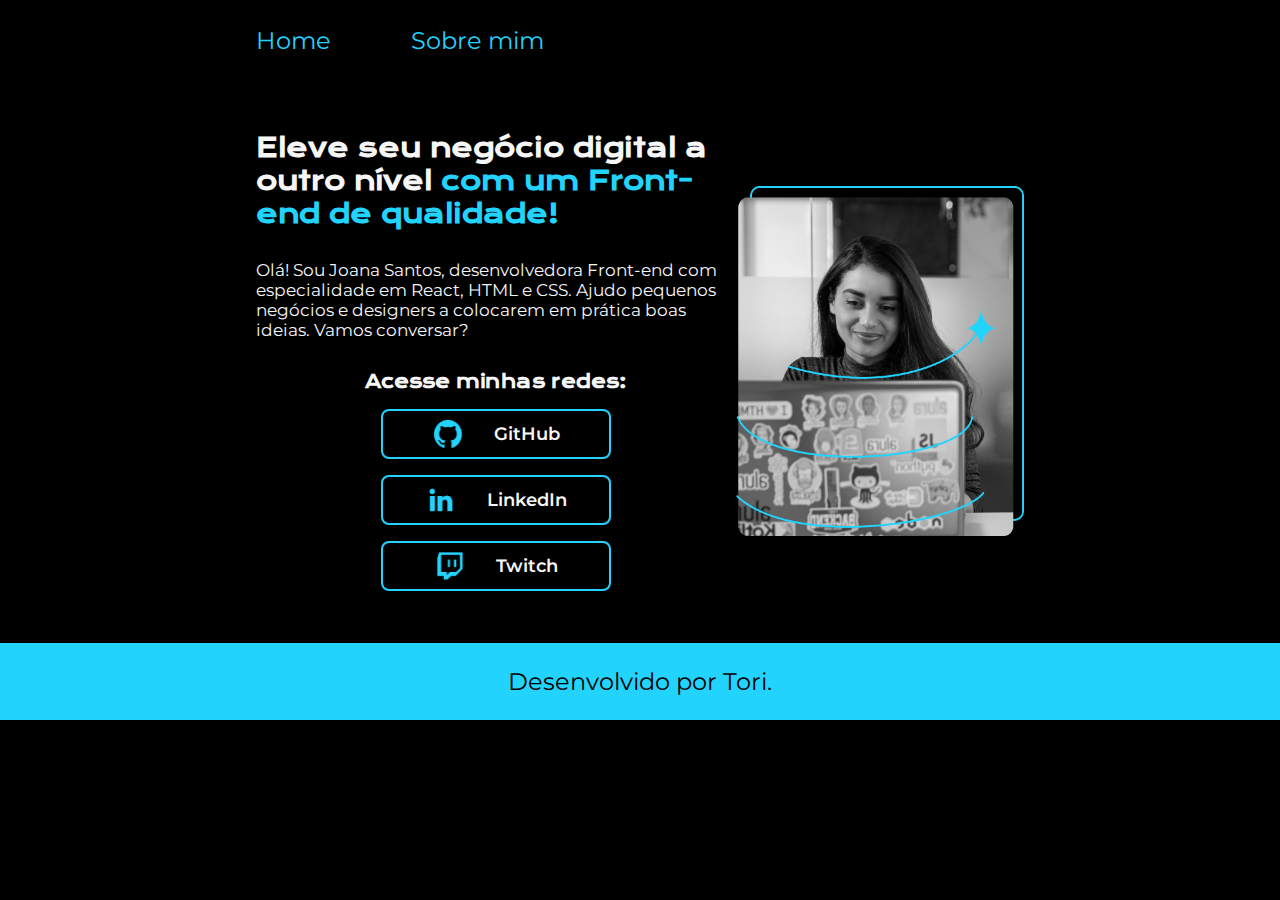
<file: index.html>
<!DOCTYPE html>
<html lang="pt-br">

<head>
    <meta charset="UTF-8">
    <meta http-equiv="X-UA-Compatible" content="IE=edge">
    <meta name="viewport" content="width=device-width, initial-scale=1.0">
    <title>Portfolio</title>
    <link rel="stylesheet" href="style.css">
    <link rel="stylesheet" href="reset.css">
</head>

<body>
    <header>
        <nav>
            <ul class="menu">
                <li><a href="#" target="_blank">Home</a></li>
                <li><a href="./about-me/index.html" target="_blank">Sobre mim</a></li>
            </ul>
        </nav>
    </header>
    <main class="apresentacao">
        <section class="apresentacao__conteudo">
            <h1 class="apresentacao__conteudo__titulo">
                Eleve seu negócio digital a outro nível <strong class="titulo-destaque">com um Front-end de qualidade!</strong>
            </h1>
            <p class="apresentacao__conteudo__texto">
                Olá! Sou Joana Santos, desenvolvedora Front-end com especialidade em React, HTML e CSS. Ajudo pequenos negócios e designers a colocarem em prática boas ideias. Vamos conversar?
            </p>
            <div class="apresentacao__links">
                <h2 class="apresentacao__links__titulo">Acesse minhas redes:</h2>
                <a class="apresentacao__links__link" href="#" target="_blank"> <img src="./assets/github.png" alt="Ícone Github">GitHub</a>
                <a class="apresentacao__links__link" href="#" target="_blank"> <img src="./assets/linkedin.png" alt="Ícone LinkedIn">LinkedIn</a>
                <a class="apresentacao__links__link" href="#" target="_blank"><img src="./assets/twitch.png" alt="Ícone Twitch">Twitch</a>
            </div>
        </section>
        <img class="imagem-principal" src="./assets/Imagem.png" alt="Foto da Joana Santos programando">
    </main>
    <footer class="rodape">
        <p>Desenvolvido por Tori.</p>
    </footer>
</body>

</html>
</file>
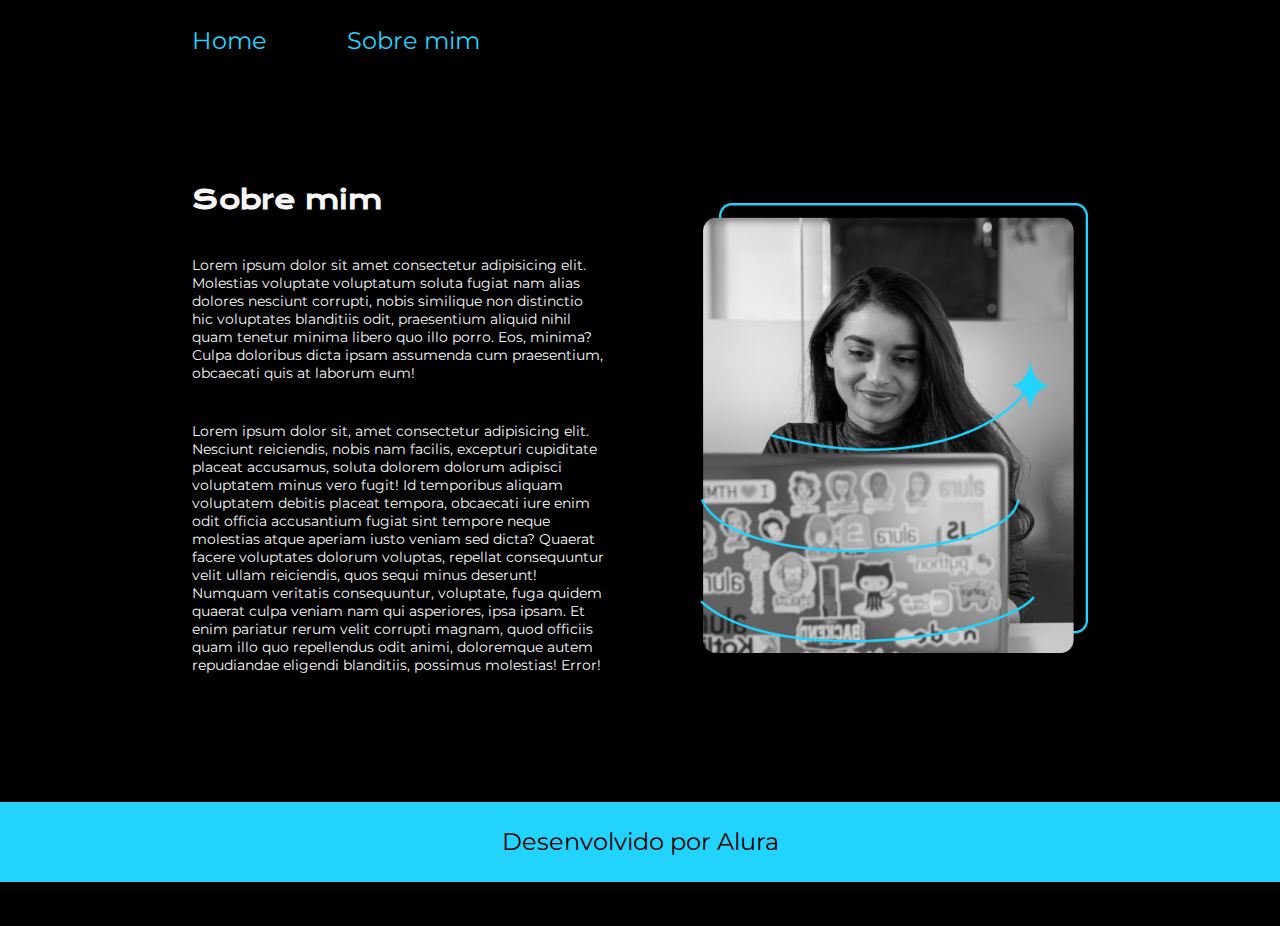
<file: about-me/index.html>
<!DOCTYPE html>
<html lang="pt-br">

<head>
    <meta charset="UTF-8">
    <meta http-equiv="X-UA-Compatible" content="IE=edge">
    <meta name="viewport" content="width=device-width, initial-scale=1.0">
    <title>Portfolio</title>
    <link rel="stylesheet" href="./style.css">
    <link rel="stylesheet" href="../reset.css">
</head>

<body>
    <header>
        <nav>
            <ul class="menu">
                <li><a href="#" target="_blank">Home</a></li>
                <li><a href="#" target="_blank">Sobre mim</a></li>
            </ul>
        </nav>
    </header>
    <main class="apresentacao">
        <section class="apresentacao__conteudo">
            <h1 class="apresentacao__conteudo__titulo">
                Sobre mim
            </h1>
            <p class="apresentacao__conteudo__texto">
                Lorem ipsum dolor sit amet consectetur adipisicing elit. Molestias voluptate voluptatum soluta fugiat nam alias dolores nesciunt corrupti, nobis similique non distinctio hic voluptates blanditiis odit, praesentium aliquid nihil quam tenetur minima libero quo illo porro. Eos, minima? Culpa doloribus dicta ipsam assumenda cum praesentium, obcaecati quis at laborum eum!
            </p>
            <p class="apresentacao__conteudo__texto">
                Lorem ipsum dolor sit, amet consectetur adipisicing elit. Nesciunt reiciendis, nobis nam facilis, excepturi cupiditate placeat accusamus, soluta dolorem dolorum adipisci voluptatem minus vero fugit! Id temporibus aliquam voluptatem debitis placeat tempora, obcaecati iure enim odit officia accusantium fugiat sint tempore neque molestias atque aperiam iusto veniam sed dicta? Quaerat facere voluptates dolorum voluptas, repellat consequuntur velit ullam reiciendis, quos sequi minus deserunt! Numquam veritatis consequuntur, voluptate, fuga quidem quaerat culpa veniam nam qui asperiores, ipsa ipsam. Et enim pariatur rerum velit corrupti magnam, quod officiis quam illo quo repellendus odit animi, doloremque autem repudiandae eligendi blanditiis, possimus molestias! Error!
            </p>
        </section>
        <img src="../assets/Imagem.png"" alt="Foto da Joana Santos programando">
    </main>
    <footer class="rodape">
        <p>Desenvolvido por Alura</p>
    </footer>
</body>

</html>
</file>
<file: style.css>
@import url('https://fonts.googleapis.com/css2?family=Krona+One&display=swap');
@import url('https://fonts.googleapis.com/css2?family=Montserrat:ital,wght@0,100..900;1,100..900&display=swap');

:root{
    --cor-primaria: #000000;
    --cor-secundaria: #f6f6f6;
    --cor-terciaria: #22d4fd;
    --fonte-principal: 'Krona One';
    --fonte-texto: 'Montserrat', sans-serif;
}

body{
    box-sizing: border-box;
    background-color: var(--cor-primaria);
    color: var(--cor-secundaria);
    overflow: none;
}

.imagem-principal{
    width: 288px;
    height: 350px;
}

.titulo-destaque{
    color: var(--cor-terciaria);
}

.apresentacao{
    padding: 4% 20%;
    display: flex;
    align-items: center;
    justify-content: space-between;
}

/* A classe que abraça todo o conteúdo, você configura a largura de acordo com o projeto, e o espaçamento entre os elementos fica aqui!!!! */
.apresentacao__conteudo{
    width: 500px;
    display: flex;
    flex-direction: column;
    gap: 30px;
    box-sizing: border-box;
}

.apresentacao__conteudo__titulo{
    font-family: var(--fonte-principal);
    font-size: 26px;
}

.apresentacao__conteudo__texto{
    font-family: var(--fonte-texto);
    font-size: 17px;
    font-weight: light;
}

.apresentacao__links__titulo{
    font-family: var(--fonte-principal);
    font-size: 18px;
    text-align: center;
}

.apresentacao__links{
    display: flex;
    flex-direction: column;
    justify-content: space-between;
    gap: 16px;
    align-items: center;
}

.apresentacao__links__link{
    width: 230px;
    height: 50px;
    border: 2px solid var(--cor-terciaria);
    text-align: center;
    border-radius: 8px;
    text-decoration: none;
    color: var(--cor-secundaria);
    font-family: var(--fonte-texto);
    font-size: 18px;
    font-weight: 600;
    padding: 13px 0;
    display: flex;
    justify-content: center;
    gap: 30px;
    align-items: center;
}

.apresentacao__links__link img{
    height: 32px;
    width: 32px;
}

.rodape{
    color: black;
    background-color: var(--cor-terciaria);
    padding: 24px;
    text-align: center;
    font-family: var(--fonte-texto);
    font-size: 24px;
    font-weight: 400;
}

.menu a{
    text-decoration: none;
    color: var(--cor-terciaria);
    font-size: 24px;
    font-family: var(--fonte-texto);
}

.menu li{
    list-style: none;
}

.menu{
    display:flex;
    justify-content:flex-start;
    margin: 2% 20%;
    gap: 80px;
}

a:hover{
    background-color: #2f2f2f;
}
</file>
<file: about-me/style.css>
@import url('https://fonts.googleapis.com/css2?family=Krona+One&display=swap');
@import url('https://fonts.googleapis.com/css2?family=Montserrat:ital,wght@0,100..900;1,100..900&display=swap');


body{
    height: 100vh;
    box-sizing: border-box;
    background-color: #000000;
    color: #F6F6F6;
}

img{
    width: 388px;
    height: 450px;
}

.apresentacao{
    margin: 10% 15%;
    display: flex;
    align-items: center;
    justify-content: space-between;
    gap: 96px;
}

.apresentacao__conteudo{
    width: 615px;
    display: flex;
    flex-direction: column;
    gap: 40px;
    box-sizing: border-box;
}

.apresentacao__conteudo__titulo{
    font-family: Krona One;
    font-size: 26px;
}

.apresentacao__conteudo__texto{
    font-family: Montserrat;
    font-size: 14px;
    font-weight: light;
}

.rodape{
    font-family: Montserrat;
    font-size: 24px;
    background-color:#22d4fd;
    width: 100%;
    height: 80px;
    color: black;
    position: absolute;
    text-align: center;
    padding-top: 25px;
}

.menu a{
    text-decoration: none;
    color: #22d4fd;
    font-size: 24px;
    font-family: Montserrat;
}

.menu li{
    list-style: none;
}

.menu{
    display:flex;
    justify-content:flex-start;
    margin: 2% 15%;
    gap: 80px;
}
</file>
